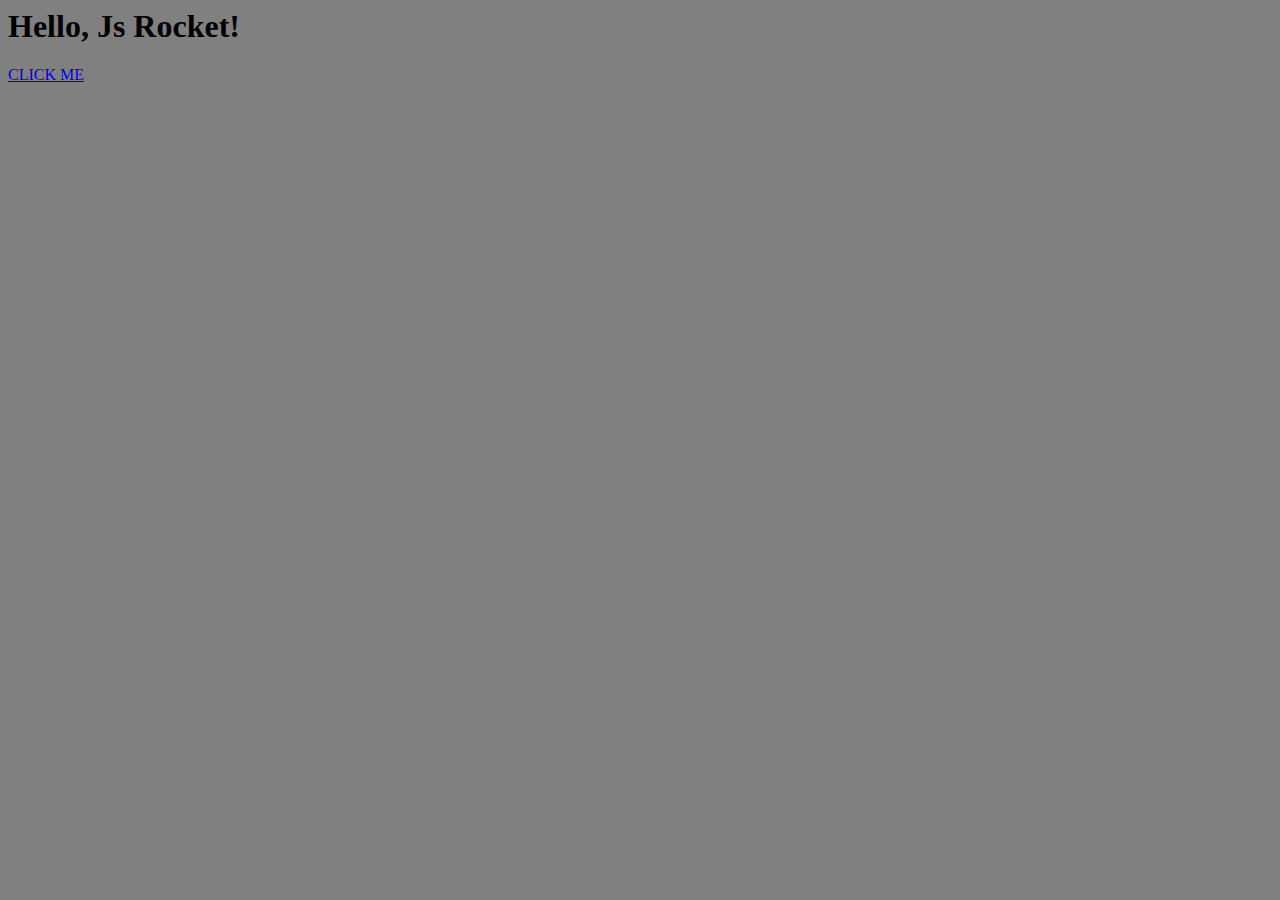
<file: index.html>
<html lang="en">
<head>
    <meta charset="UTF-8">
    <meta name="viewport" content="width=device-width, initial-scale=1.0">
    <title>JS Rocket</title>
    <script type="text/javascript" src="./js/script.js"></script>
    <link rel="stylesheet" href="./css/styles.css">
</head>
<body>
    <h1>Hello, Js Rocket!</h1>
    <a href="#" onclick="sayMyName('Nelson');">CLICK ME</a>
</body>
</html>
</file>
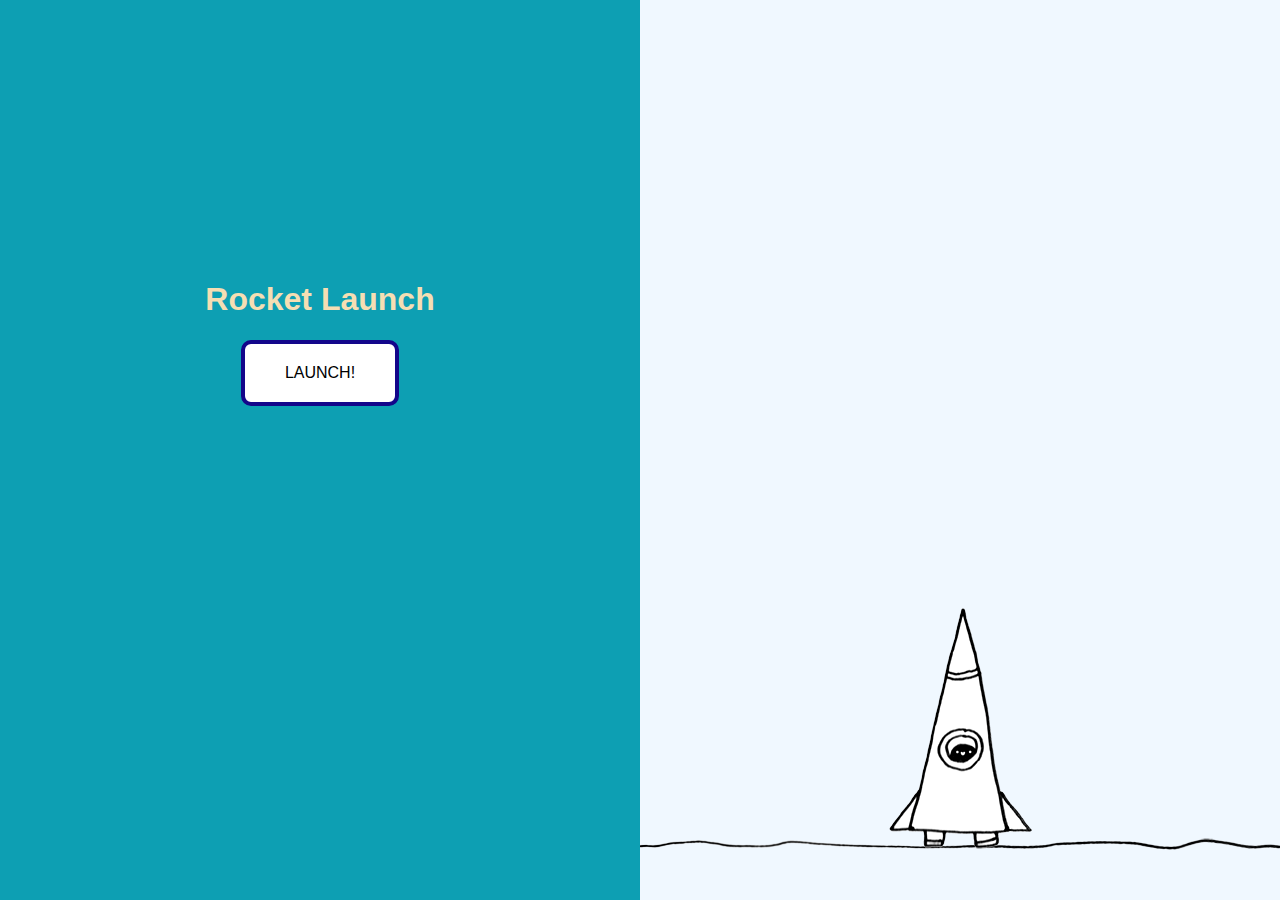
<file: rocket.html>
<html lang="en">
<head>
    <meta charset="UTF-8">
    <meta name="viewport" content="width=device-width, initial-scale=1.0">
    <link rel="stylesheet" href="./css/rocket.css">
    <script type="text/javascript" src="./js/rocket.js"></script>
    <title>Rocket Launch Sequence!</title>

</head>
<body class="body-state1">
    <div class="left" id="left-text">
        <div class="interface state1">
            <h1>Rocket Launch</h1>
            <a href="#" class="button" onclick="changeState (2);">Launch!</a>
        </div>
        <div class="interface state2">
            <h1 id="countDown">10</h1>
            <a href="#"onclick="changeState (1);">Abort!</a>
        </div>
        <div class="interface state3">
            <h1>Lift Off!</h1>
        </div>
        <div class="interface state4">
            <h1>Well Done!</h1>
            <a href="#" class="button" onclick="changeState (1);">Do It Again!</a>
        </div>
        <div class="interface state5">
            <h1>Oh No!!!</h1>
            <a href="#" class="button" onclick="changeState (1);">Try Again!</a>
        </div>

    </div>
    <div class="right">
        <div class="ground"></div>
        <div class="rocket"></div>
        <div class="nervous" id="nervous"></div>
        <div class="cant-wait" id="cant-wait"></div>
    </div>
    
</body>
</html>
</file>
<file: css/styles.css>
body {
    background-color: gray;
}

.cool {
    visibility: hidden;
    width: 100px;
    height: 100px;
    background-color: green;
    transition: background-color 2s;

}

.cool.red {
    visibility: visible;
    background-color: red;
}
</file>
<file: css/rocket.css>
body {
    font-family: 'helvetica', 'arial', 'san-serif';
    
}


.left {
    background-color: rgb(13, 159, 179);
    position: fixed;
    width: 50%;
    height: 100%;
    top: 0;
    left: 0;
}

.left h1 {
    padding-top: 40%;
    color: wheat;
}

.interface {
    text-align: center;
    padding: 20px;
}

a.button {
    display: inline-block;
    background-color: white;
    color: black;
    padding: 20px 40px;
    text-transform: uppercase ;
    text-decoration: none;
    border: 0.3rem solid rgb(19, 6, 138);
    border-radius: 10px;
    transition: color 300ms;
}

a:hover {
    color: red;
}

.right {
     background-color: aliceblue;
    position: fixed;
    width: 50%;
    height: 100%;
    top: 0;
    right: 0;
}


.ground {
    background:  url("../img/ground.png") no-repeat center 0;
    position: absolute;
    bottom: 42px;
    left: 0;
    width: 100%;
    height: 20px;
}


.nervous {
    display: none;
    position: absolute;
    bottom: 220px;
    left: 50%;
    background:  url("../img/nervous.png") no-repeat 0 0;
    width: 223px;
    height: 100px;
    margin-left: -180px;
}
.nervous.show {
    display: block;
}

.cant-wait {
    display: none;
    position: absolute;
    bottom: 220px;
    left: 50%;
    background:  url("../img/cant-wait.png") no-repeat 0 0;
    width: 206px;
    height: 65px;
    
}
.cant-wait.show {
    display: block;
}

.rocket {
    position: absolute;
    left: 50%;
    bottom: 20px;
    width: 143px;
    height: 272px;
    margin-left: -71.5px;
    background: url("../img/rocket-state1.png") no-repeat 0 0;
    transition: bottom 10000ms;
}


/* Rocket bg image */
body.body-state2 .rocket {
    background-image: url("../img/rocket-state2.gif");
}



body.body-state3 .rocket,
body.body-state4 .rocket {
     background-image: url("../img/rocket-state3.gif");
}

body.body-state5 .rocket {
    background-image: url("../img/boom.png");
    width: 209px;
    height: 200px;
    margin-left: -104.5px;
}





body.body-state1 .rocket {
    transition: none;
}





body.body-state3 .rocket,
body.body-state4 .rocket {
    bottom: 1000px;
}

.state1,
.state2,
.state3,
.state4,
.state5 {
    display: none;
}


body.body-state1  .state1 {display: block;}
body.body-state2  .state2 {display: block;}
body.body-state3  .state3 {display: block;}
body.body-state4  .state4 {display: block;}
body.body-state5  .state5 {display: block;}



a {

}

a.button {

}
</file>
